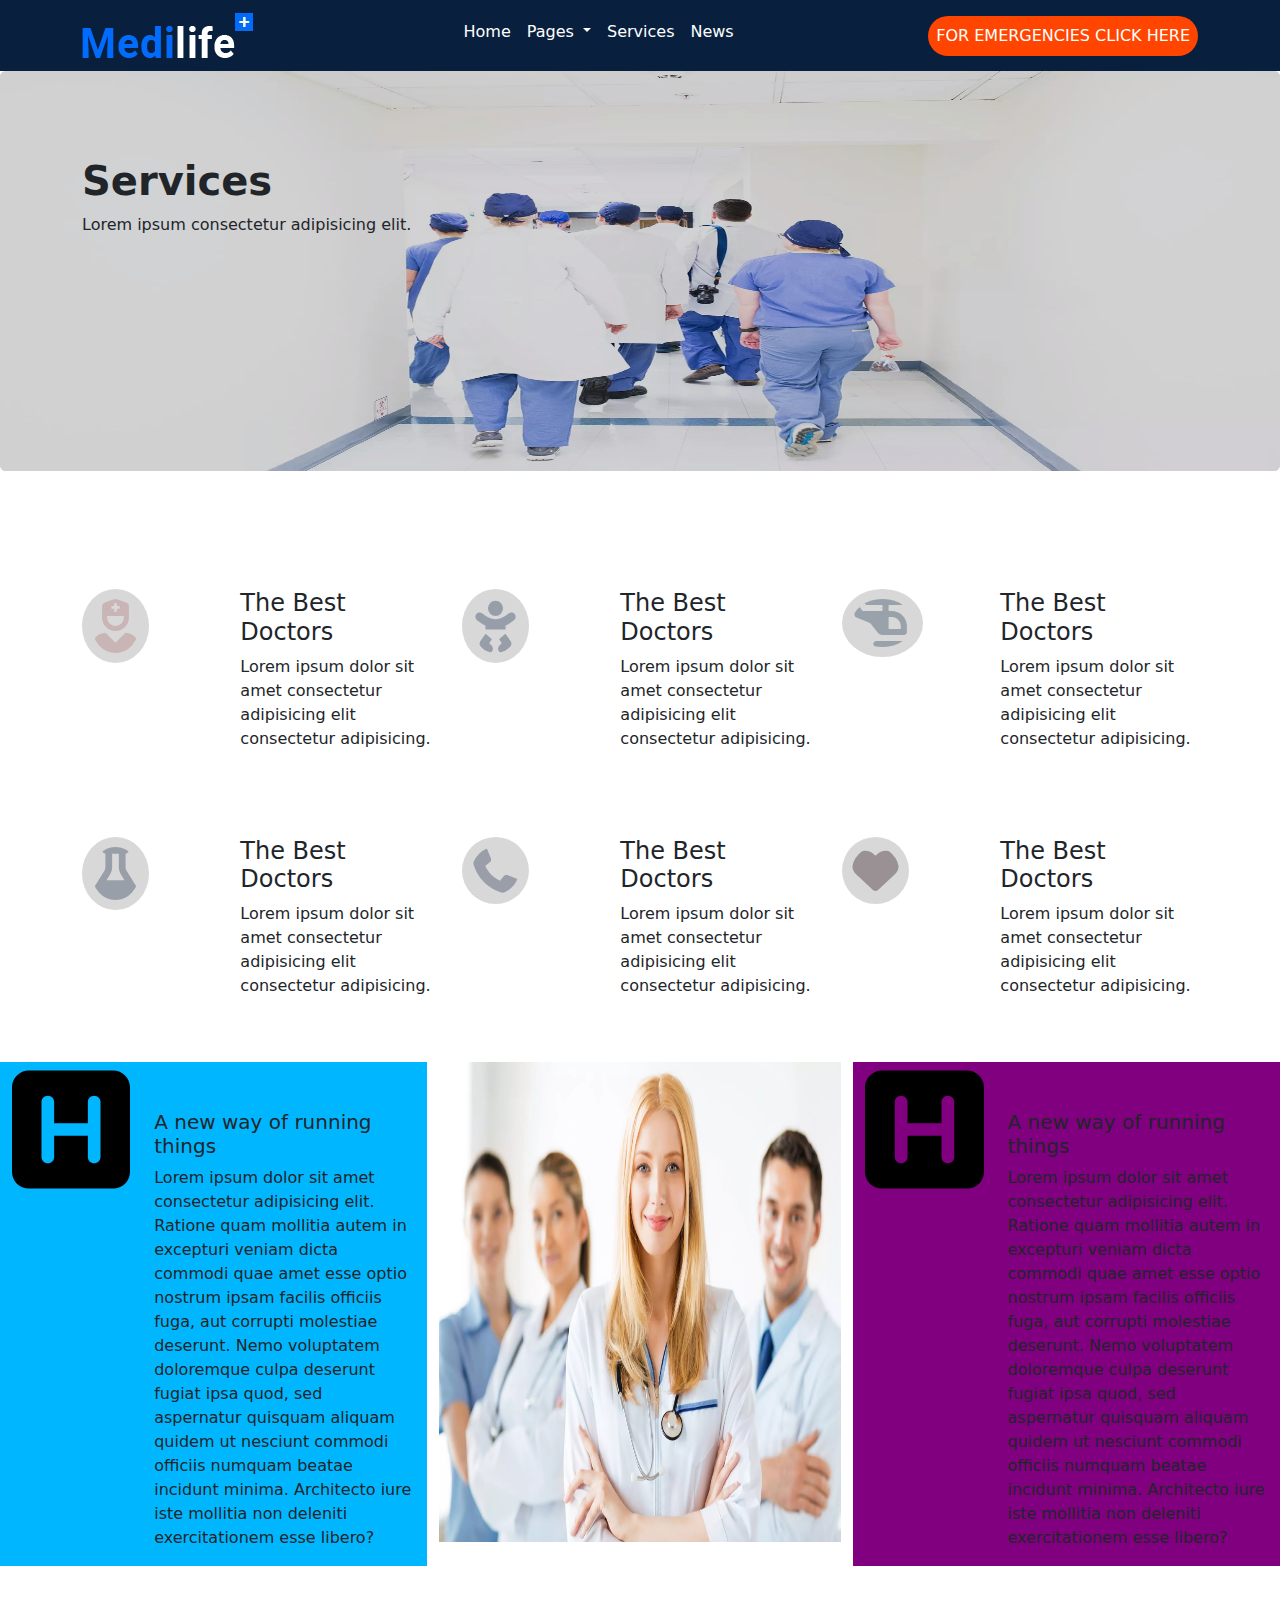
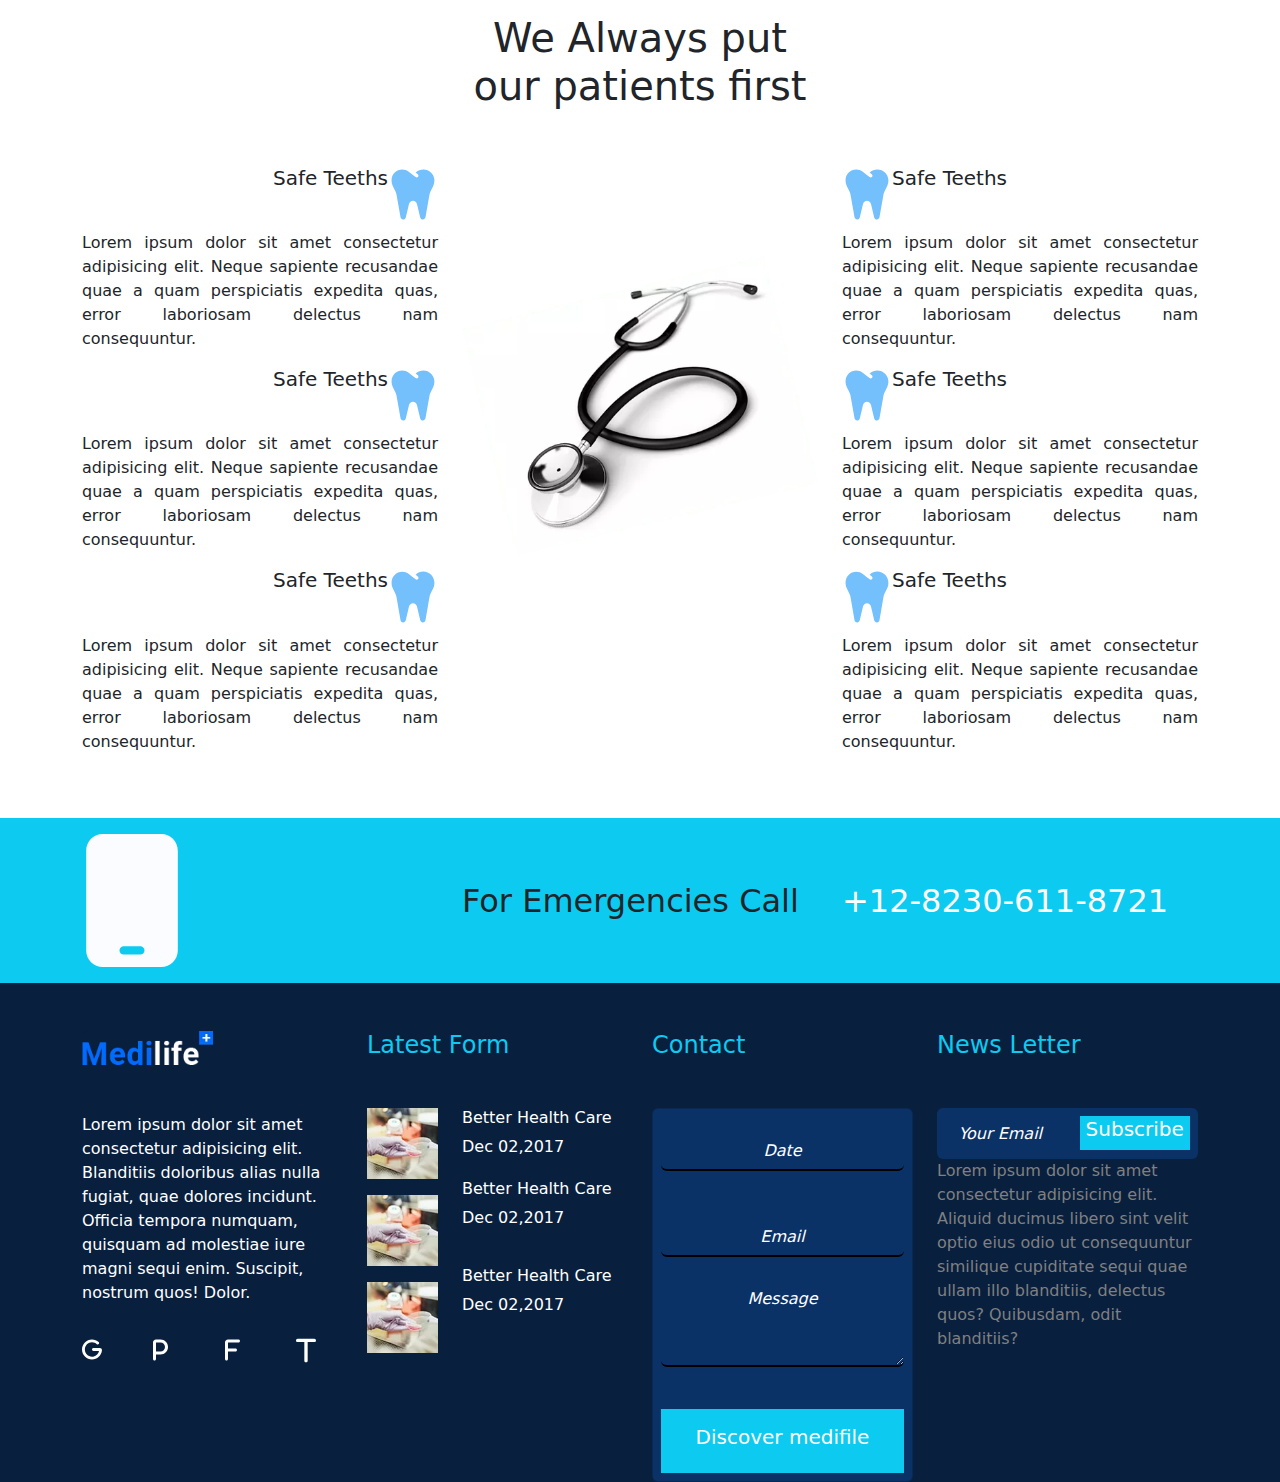
<file: icon.html>
<!DOCTYPE html>
<html lang="en">
<head>
    <meta charset="UTF-8">
    <meta name="viewport" content="width=device-width, initial-scale=1.0">
    <title>Icon</title>
    <link rel="stylesheet" href="style.css">
    <link rel="stylesheet" href="https://cdnjs.cloudflare.com/ajax/libs/font-awesome/6.6.0/css/all.min.css" integrity="sha512-Kc323vGBEqzTmouAECnVceyQqyqdsSiqLQISBL29aUW4U/M7pSPA/gEUZQqv1cwx4OnYxTxve5UMg5GT6L4JJg==" crossorigin="anonymous" referrerpolicy="no-referrer" />
    <link href="https://cdn.jsdelivr.net/npm/bootstrap@5.3.3/dist/css/bootstrap.min.css" rel="stylesheet" integrity="sha384-QWTKZyjpPEjISv5WaRU9OFeRpok6YctnYmDr5pNlyT2bRjXh0JMhjY6hW+ALEwIH" crossorigin="anonymous">
</head>
<body>
  <header class="top-header sticky-top">
    <nav class="navbar navbar-expand-lg nav">
        <div class="container">
          <a class="navbar-brand" href="#"><img src="img/logo.webp" alt=""></a>
          <button class="navbar-toggler" type="button" data-bs-toggle="collapse" data-bs-target="#navbarSupportedContent" aria-controls="navbarSupportedContent" aria-expanded="false" aria-label="Toggle navigation">
            <span class="navbar-toggler-icon"></span>
          </button>
          <div class="collapse navbar-collapse" id="navbarSupportedContent">
            <ul class="navbar-nav ms-auto me-auto mb-2 d-flex justify-content-evenly">
              <li class="nav-item">
                <a class="nav-link text-white" aria-current="page" href="
				index.html">Home</a>
              </li>
              <li class="nav-item dropdown">
                <a class="nav-link dropdown-toggle text-white" href="#" role="button" data-bs-toggle="dropdown" aria-expanded="false">
                  Pages
                </a>
                <ul class="dropdown-menu">
                  <li><a class="dropdown-item" href="icon.html">Services</a></li>
                  <li><a class="dropdown-item" href="news.html">News</a></li>
                </ul>
              </li>
              <li class="nav-item">
                <a class="nav-link text-white" href="icon.html">Services</a>
              </li>
              <li class="nav-item">
                <a class="nav-link text-white" href="news.html">News</a>
              </li>
            </ul>
            <form class="d-flex" role="search">
              <button class=" p-2 b-t-n" style="border: 0px; border-radius: 60px;" >FOR EMERGENCIES CLICK HERE</button>
            </form>
          </div>
        </div>
      </nav>
</header>
    <section class="section-1">
        <div class="card text-bg-dark" style="border: 0px;">
            <img src="img/breadcumb1.jpg.webp" class="card-img" height="400px" style="opacity: 0.8;">
            <div class="card-img-overlay">
                <div class="container">
             <div class="row">
                <div class="col-xl-6">
              <h5 class="fs-1 card-title text-dark" style="font-weight: bolder; margin-top: 70px;">Services</h5>
                <p class="text-centre text-dark" style="font-weight: lighter;">Lorem ipsum consectetur adipisicing elit.</p>
            </div> 
              </div>
            </div>
          </div>
    </section>
    <section class="section-2 mt-5">
        <div class="container">
          <div class="row">
            <div class="col-xl-4 col-lg-4 col-md-6 col-sm-12 col-12  card" style="margin-top: 70px; border: 0px;">
                <div class="row">
                    <div class="col-xl-5">
                        <img src="img/user-nurse-solid.svg" width="50%" style="padding: 10px; border-radius: 300%; background-color:rgba(128, 128, 128, 0.305);">
                    </div>
                    <div class="col-xl-7">
                            <h5 class="fs-4">The Best Doctors</h5>
                            <p>Lorem ipsum dolor sit amet consectetur adipisicing elit consectetur adipisicing.</p>
                    </div>
                </div>
            </div>
            <div class="col-xl-4 col-lg-4 col-md-6 col-sm-12 col-12 card" style="margin-top: 70px; border: 0px;">
                <div class="row">
                    <div class="col-xl-5">
                        <img src="img/baby-solid.svg" width="50%" style="padding: 10px; border-radius: 300%; background-color:rgba(128, 128, 128, 0.305);">
                    </div>
                    <div class="col-xl-7">
                            <h5 class="fs-4">The Best Doctors</h5>
                            <p>Lorem ipsum dolor sit amet consectetur adipisicing elit consectetur adipisicing.</p>
                    </div>
                </div>
            </div>
            <div class="col-xl-4 col-lg-4 col-md-6 col-sm-12 col-12 card" style="margin-top: 70px; border: 0px;">
                <div class="row">
                    <div class="col-xl-5">
                        <img src="img/helicopter-solid.svg" width="60%" style=" padding: 10px; border-radius: 100%; background-color:rgba(128, 128, 128, 0.305);">
                    </div>
                    <div class="col-xl-7">
                            <h5 class="fs-4">The Best Doctors</h5>
                            <p>Lorem ipsum dolor sit amet consectetur adipisicing elit consectetur adipisicing.</p>
                    </div>
                </div>
            </div>
            <div class="col-xl-4 col-lg-4 col-md-6 col-sm-12 col-12 card" style="margin-top: 70px; border: 0px;">
                <div class="row">
                    <div class="col-xl-5">
                        <img src="img/111.svg" width="50%" style=" padding: 10px; border-radius: 300%; background-color:rgba(128, 128, 128, 0.305);">
                    </div>
                    <div class="col-xl-7">
                            <h5 class="fs-4">The Best Doctors</h5>
                            <p>Lorem ipsum dolor sit amet consectetur adipisicing elit consectetur adipisicing.</p>
                    </div>
                </div>
            </div>
            <div class="col-xl-4 col-lg-4 col-md-6 col-sm-12 col-12 card" style="margin-top: 70px; border: 0px;">
                <div class="row">
                    <div class="col-xl-5">
                        <img src="img/phone-solid.svg" width="50%" style="padding: 10px; border-radius: 300%; background-color:rgba(128, 128, 128, 0.305);">
                    </div>
                    <div class="col-xl-7">
                            <h5 class="fs-4">The Best Doctors</h5>
                            <p>Lorem ipsum dolor sit amet consectetur adipisicing elit consectetur adipisicing.</p>
                    </div>
                </div>
            </div>
            <div class="col-xl-4 col-lg-4 col-md-6 col-sm-12 col-12 card" style="margin-top: 70px; border: 0px;">
                <div class="row">
                    <div class="col-xl-5">
                        <img src="img/heart-solid.svg" width="50%" style="padding: 10px; border-radius: 300%; background-color:rgba(128, 128, 128, 0.305);">
                    </div>
                    <div class="col-xl-7">
                            <h5 class="fs-4">The Best Doctors</h5>
                            <p>Lorem ipsum dolor sit amet consectetur adipisicing elit consectetur adipisicing.</p>
                    </div>
                </div>
            </div>
          </div>
        </div>
    </section>
    <section class="sec-4 mt-5">
        <div class="container-fluid">
          <div class="row">
          <div class="col-xl-4" style="background-color: rgb(0, 183, 255);">
            <div class="row">
              <div class="col-xl-4 col-lg-6"><img src="img/square-h-solid.svg"></div>
              <div class="col-xl-8 col-lg-6 mt-5">
                <h5>A new way of running things</h5>
                <p>Lorem ipsum dolor sit amet consectetur adipisicing elit. Ratione quam mollitia autem in excepturi veniam dicta commodi quae amet esse optio nostrum ipsam facilis officiis fuga, aut corrupti molestiae deserunt.
                Nemo voluptatem doloremque culpa deserunt fugiat ipsa quod, sed aspernatur quisquam aliquam quidem ut nesciunt commodi officiis numquam beatae incidunt minima. Architecto iure iste mollitia non deleniti exercitationem esse libero?</p>
              </div>
            </div>
          </div>
            <div class="col-xl-4">
              <div class="row">
               <img src="img/breadcumb3.jpg.webp" height="480px" style="opacity: 1.5;" width="100%">
              </div>
            </div>
            <div class="col-xl-4" style="background-color: purple;">
              <div class="row">
                  <div class="col-xl-4 col-lg-6"><img src="img/square-h-solid.svg"></div>
                  <div class="col-xl-8 col-lg-6 mt-5">
                    <h5>A new way of running things</h5>
                    <p>Lorem ipsum dolor sit amet consectetur adipisicing elit. Ratione quam mollitia autem in excepturi veniam dicta commodi quae amet esse optio nostrum ipsam facilis officiis fuga, aut corrupti molestiae deserunt.
                    Nemo voluptatem doloremque culpa deserunt fugiat ipsa quod, sed aspernatur quisquam aliquam quidem ut nesciunt commodi officiis numquam beatae incidunt minima. Architecto iure iste mollitia non deleniti exercitationem esse libero?</p>
              </div>
            </div>
          </div>
    </div>
    </section>
    <section class="sec-5 mt-5">
      <div class="container">
        <div class="row">
          <div class="col-xl-12">
            <h5 class="fs-1" style="text-align: center;">We Always put <br>our patients first</h5>
          </div>
        </div>
        <div class="row mt-5">
          <div class="col-xl-4">
            <h5 style="display: flex; flex-direction: row-reverse;"><img src="img/tooth-solid.svg"width="50px">Safe Teeths </h5>
            <p style="text-align: justify;">Lorem ipsum dolor sit amet consectetur adipisicing elit. Neque sapiente recusandae quae a quam perspiciatis expedita quas, error laboriosam delectus nam consequuntur.</p>
            <h5 style="display: flex; flex-direction: row-reverse;"><img src="img/tooth-solid.svg"width="50px">Safe Teeths </h5>
            <p style="text-align: justify;">Lorem ipsum dolor sit amet consectetur adipisicing elit. Neque sapiente recusandae quae a quam perspiciatis expedita quas, error laboriosam delectus nam consequuntur.</p>
            <h5 style="display: flex; flex-direction: row-reverse;"><img src="img/tooth-solid.svg"width="50px">Safe Teeths </h5>
            <p style="text-align: justify;">Lorem ipsum dolor sit amet consectetur adipisicing elit. Neque sapiente recusandae quae a quam perspiciatis expedita quas, error laboriosam delectus nam consequuntur.</p>
          </div>
          <div class="col-xl-4"><img src="img/benefits.webp" style="margin-top: 90px;" width="100%"></div>
          <div class="col-xl-4">
            <h5 style="display: flex; flex-direction: row;"><img src="img/tooth-solid.svg"width="50px">Safe Teeths </h5>
            <p style="text-align: justify;">Lorem ipsum dolor sit amet consectetur adipisicing elit. Neque sapiente recusandae quae a quam perspiciatis expedita quas, error laboriosam delectus nam consequuntur.</p>
            <h5 style="display: flex; flex-direction: row;"><img src="img/tooth-solid.svg"width="50px">Safe Teeths </h5>
            <p style="text-align: justify;">Lorem ipsum dolor sit amet consectetur adipisicing elit. Neque sapiente recusandae quae a quam perspiciatis expedita quas, error laboriosam delectus nam consequuntur.</p>
            <h5 style="display: flex; flex-direction: row;"><img src="img/tooth-solid.svg"width="50px">Safe Teeths </h5>
            <p style="text-align: justify;">Lorem ipsum dolor sit amet consectetur adipisicing elit. Neque sapiente recusandae quae a quam perspiciatis expedita quas, error laboriosam delectus nam consequuntur.</p>            
          </div>
        </div>
      </div>
    </section>
    <section class="sec-6 mt-5 bg-info p-3">
      <div class="container">
        <div class="row">
          <div class="col-xl-4">
            <img src="img/mobile-solid.svg" style="width: 100px;">
          </div>
          <div class="col-xl-4 mt-5">
            <h2>For Emergencies Call</h2>
          </div>
          <div class="col-xl-4">
            <h2 class="text-white mt-5">+12-8230-611-8721</h2>
          </div>
        </div>
      </div>
    </section>
    <footer class="nav">
      <div class="container">
       <div class="row">
         <div class="col-xl-3 col-lg-12 col-md-12 col-sm-12 mt-5">
           <div class="card" style="border: 0px; background-color: #081f3e;">
             <img src="img/logo.webp" width="50%">
             <p class="text-white mt-5">Lorem ipsum dolor sit amet consectetur adipisicing elit. Blanditiis doloribus alias nulla fugiat, quae dolores incidunt. Officia tempora numquam, quisquam ad molestiae iure magni sequi enim. Suscipit, nostrum quos! Dolor.</p>
             <div class="row mt-3">
               <div class="col-3">
             <img src="img/g-solid.svg" width="20px">
           </div>
           <div class="col-3">
             <img src="img/p-solid.svg" width="15px">
           </div>
           <div class="col-3">
             <img src="img/f-solid.svg" width="15px">
           </div>
           <div class="col-3">
             <img src="img/t-solid.svg" width="20px">
           </div>
         </div>
            </div>
         </div>
         <div class="col-xl-3 col-lg-4 col-md-6 col-sm-12 mt-5">
           <div class="card" style="border: 0px; background-color: #081f3e;">
             <div class="row">
               <div class="col-12">
                 <h4 class="text-info mb-5">Latest Form</h4>
               </div>
               <div class="col-xl-4 col-lg-2 col-md-2 col-sm-2 col-2">
                 <img src="img/ln1.webp" width="100%">
               </div>
               <div class="col-xl-8 col-lg-10 col-md-10 col-sm-10 col-10">
                 <h6 class="text-white">Better Health Care</h6>
                 <p class="text-white">Dec 02,2017</p>
               </div>
               <div class="col-xl-4 col-xl-4 col-lg-2 col-md-2 col-sm-2 col-2 mt-3">
                 <img src="img/ln1.webp" width="100%">
               </div>
               <div class="col-xl-8 col-lg-10 col-md-10 col-sm-10 col-10">
                 <h6 class="text-white">Better Health Care</h6>
                 <p class="text-white">Dec 02,2017</p>
               </div>
               <div class="col-xl-4 col-xl-4 col-lg-2 col-md-2 col-sm-2 col-2 mt-3">
                 <img src="img/ln1.webp" width="100%">
               </div>
               <div class="col-xl-8 col-lg-10 col-md-10 col-sm-10 col-10">
                 <h6 class="text-white">Better Health Care</h6>
                 <p class="text-white">Dec 02,2017</p>
               </div>
             </div>
           </div>
         </div>
         <div class="col-xl-3 col-lg-4 col-md-6 col-sm-12 mt-5">
           <div class="col-12">
             <h4 class="text-info mb-5">Contact</h4>
           </div>
           <div class="card p-2" style="background-color:#0b3266;">
             <input type="text" required class="form-control ms-input mt-3" placeholder="Date" style="background-color: transparent;color: #fff; border: 0px; border-bottom: 2px solid black;" aria-label="Username" >
             <input type="email" required class="form-control ms-input mt-5" placeholder="Email" style="background-color: transparent;color: #fff; border: 0px; border-bottom: 2px solid black;" aria-label="Username" >
             <textarea class="form-control mt-4" required cols="30" rows="3 " style="background-color: transparent;color: #fff; border: 0px; border-bottom: 2px solid black;" aria-label="With textarea" placeholder="Message"></textarea>
             <button class="bg-info p-3" style="margin-top: 42px; border: 0px; color: #fff;"><h5>Discover medifile</h5></button>
           </div>
         </div>
         <div class="col-xl-3 col-lg-12 col-md-6 col-sm-12 mt-5">
           <div class="col-xl-12">
             <h4 class="text-info">News Letter</h4>
             <div class="card p-2 mt-5" style="border: 0px; background-color:#0b3266;">
              <div class="row">
               <div class="col-xl-6">
                <input type="text" placeholder="Your Email" style="border: 0px; color: #fff; width: 100%; height: 35px; background-color: transparent;">
                </div>
              <div class="col-xl-6">
              <button class="bg-info" style="width: 100%; border: 0px; color: #fff;"><h5>Subscribe</h5></button>
             </div>
             </div>
             </div>
             <p style="color: gray;">Lorem ipsum dolor sit amet consectetur adipisicing elit. Aliquid ducimus libero sint velit optio eius odio ut consequuntur similique cupiditate sequi quae ullam illo blanditiis, delectus quos? Quibusdam, odit blanditiis?</p>
           </div>
           
         </div>
       </div>
      </div>
</footer>
<script src="https://cdn.jsdelivr.net/npm/bootstrap@5.3.3/dist/js/bootstrap.bundle.min.js" integrity="sha384-YvpcrYf0tY3lHB60NNkmXc5s9fDVZLESaAA55NDzOxhy9GkcIdslK1eN7N6jIeHz" crossorigin="anonymous"></script>
</body>
</html>
</file>
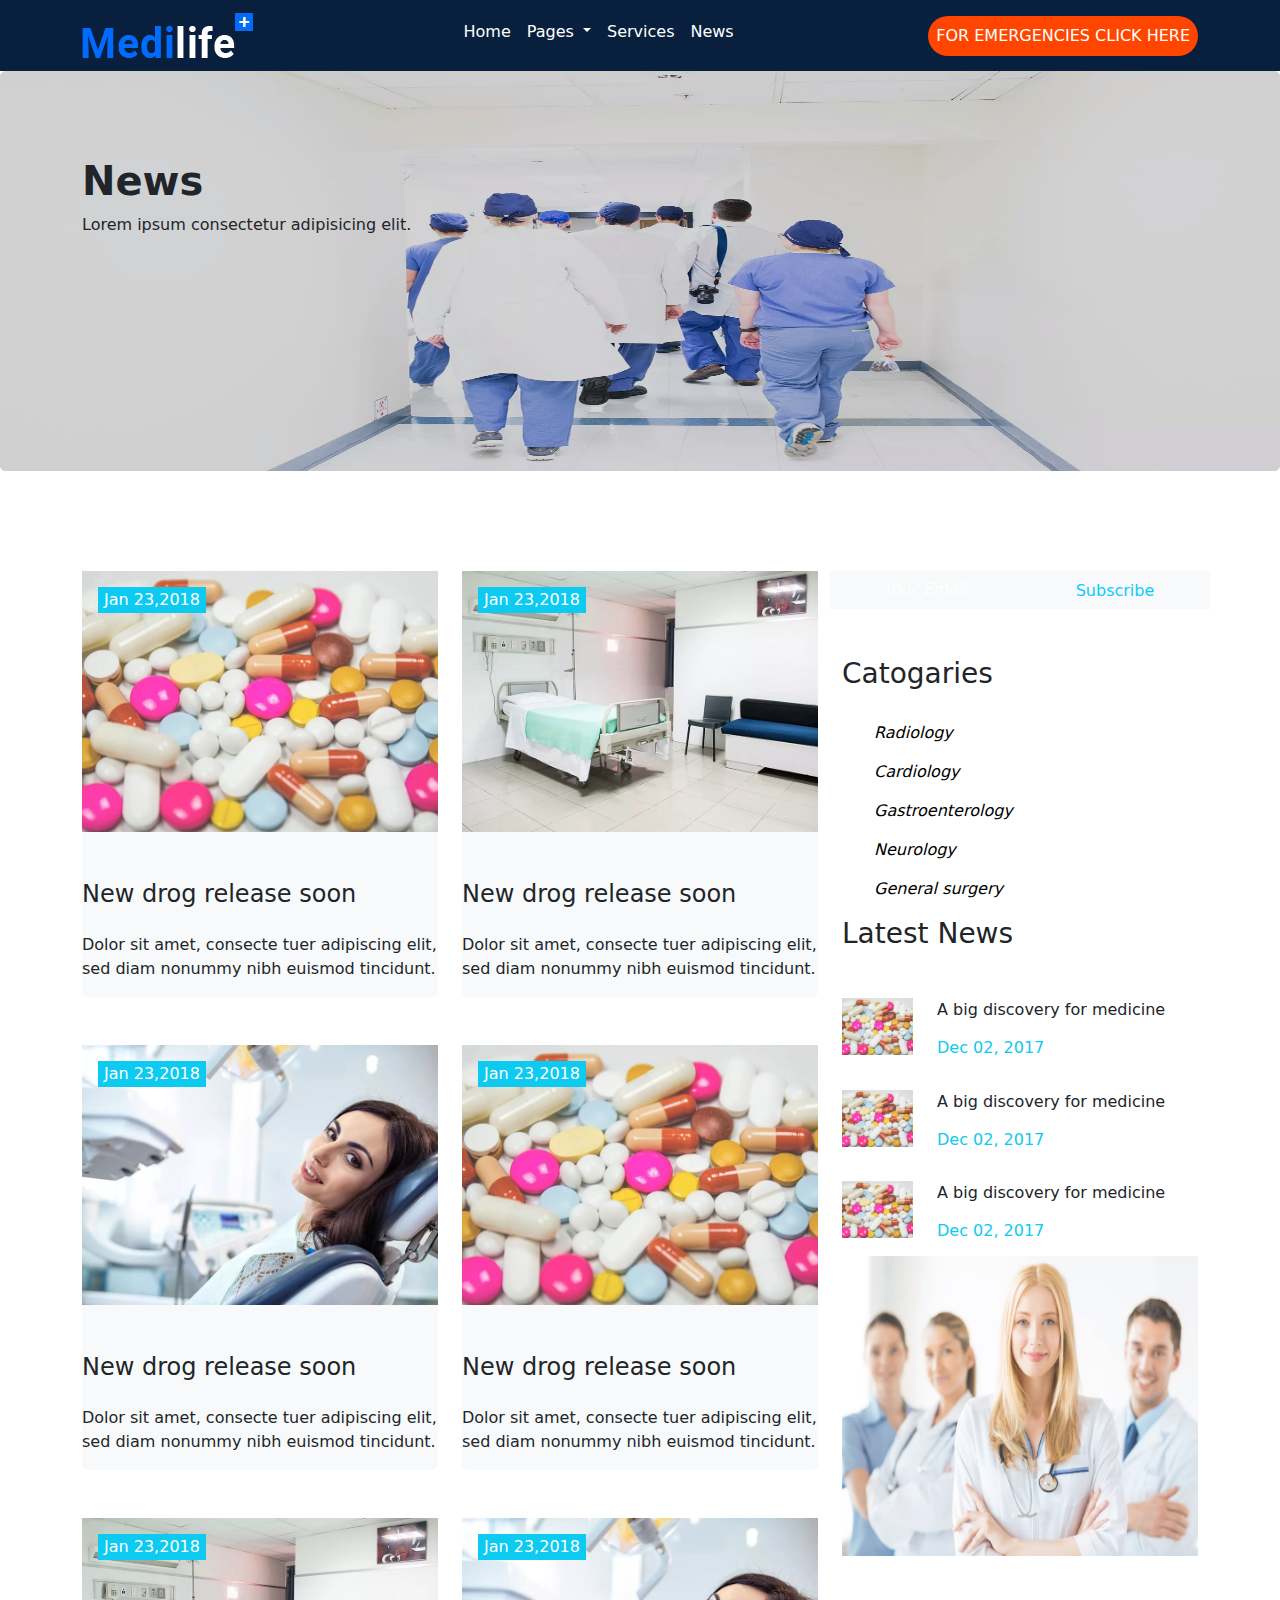
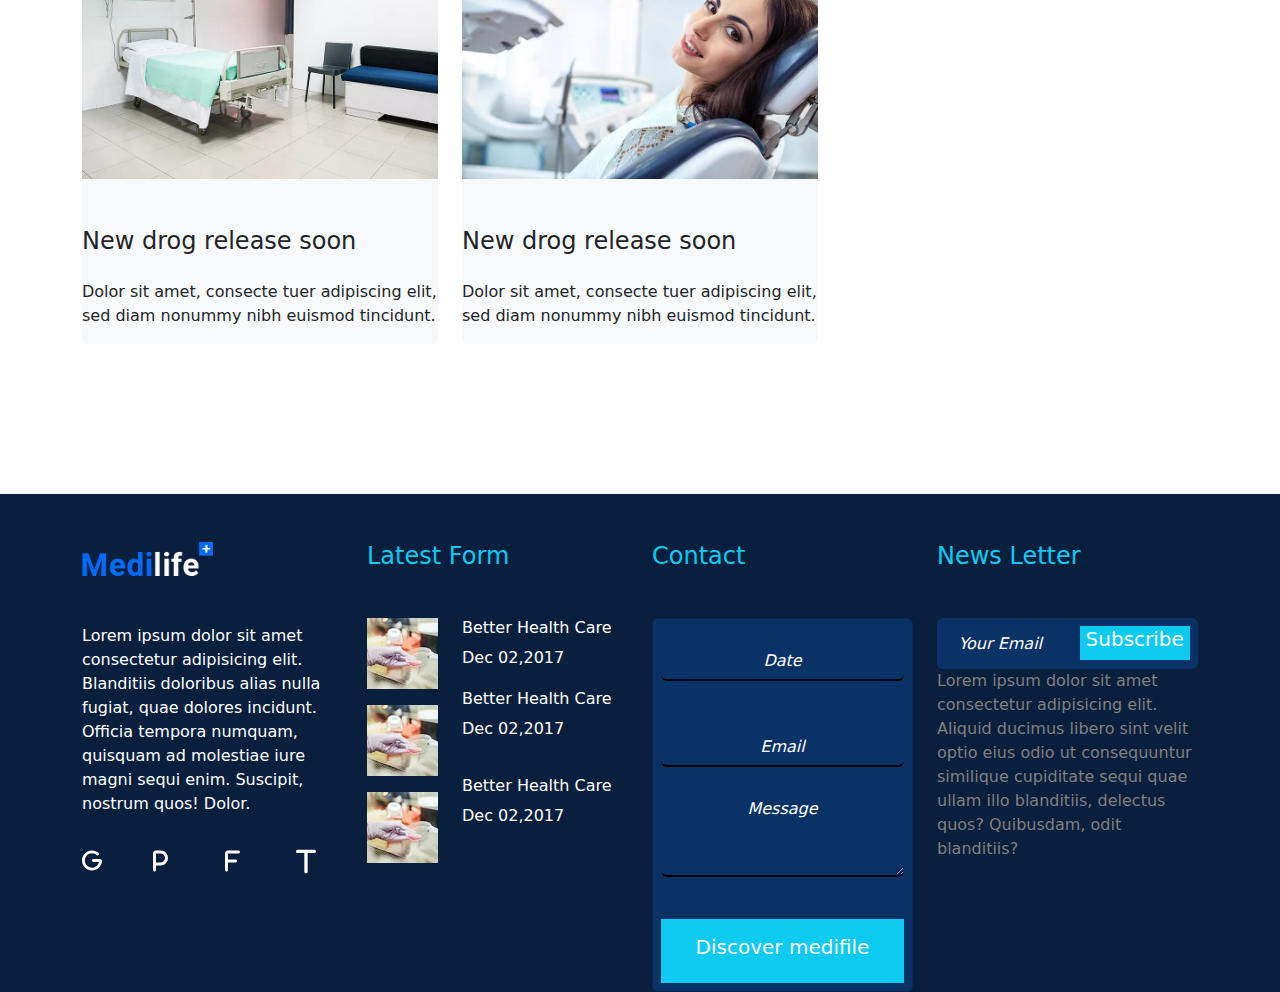
<file: news.html>
<!DOCTYPE html>
<html lang="en">
<head>
    <meta charset="UTF-8">
    <meta name="viewport" content="width=device-width, initial-scale=1.0">
    <title>News</title>
    <link rel="stylesheet" href="style.css">
    <link href="https://cdn.jsdelivr.net/npm/bootstrap@5.3.3/dist/css/bootstrap.min.css" rel="stylesheet" integrity="sha384-QWTKZyjpPEjISv5WaRU9OFeRpok6YctnYmDr5pNlyT2bRjXh0JMhjY6hW+ALEwIH" crossorigin="anonymous">
</head>
<body>
  <header class="top-header sticky-top">
    <nav class="navbar navbar-expand-lg nav">
        <div class="container">
          <a class="navbar-brand" href="#"><img src="img/logo.webp" alt=""></a>
          <button class="navbar-toggler" type="button" data-bs-toggle="collapse" data-bs-target="#navbarSupportedContent" aria-controls="navbarSupportedContent" aria-expanded="false" aria-label="Toggle navigation">
            <span class="navbar-toggler-icon"></span>
          </button>
          <div class="collapse navbar-collapse" id="navbarSupportedContent">
            <ul class="navbar-nav ms-auto me-auto mb-2 d-flex justify-content-evenly">
              <li class="nav-item">
                <a class="nav-link text-white" aria-current="page" href="index.html">Home</a>
              </li>
              <li class="nav-item dropdown">
                <a class="nav-link dropdown-toggle text-white" href="#" role="button" data-bs-toggle="dropdown" aria-expanded="false">
                  Pages
                </a>
                <ul class="dropdown-menu">
                  <li><a class="dropdown-item" href="icon.html">Services</a></li>
                  <li><a class="dropdown-item" href="news.html">News</a></li>
                </ul>
              </li>
              <li class="nav-item">
                <a class="nav-link text-white" href="icon.html">Services</a>
              </li>
              <li class="nav-item">
                <a class="nav-link text-white" href="news.html">News</a>
              </li>
            </ul>
            <form class="d-flex" role="search">
              <button class=" p-2 b-t-n" style="border: 0px; border-radius: 60px;" >FOR EMERGENCIES CLICK HERE</button>
            </form>
          </div>
        </div>
      </nav>
</header>
    <section class="section-1">
        <div class="card text-bg-dark" style="border: 0px;">
            <img src="img/breadcumb1.jpg.webp" class="card-img" height="400px" style="opacity: 0.8;">
            <div class="card-img-overlay">
                <div class="container">
             <div class="row">
                <div class="col-xl-6">
              <h5 class="fs-1 card-title text-dark" style="font-weight: bolder; margin-top: 70px;">News</h5>
                <p class="text-centre text-dark" style="font-weight: lighter;">Lorem ipsum consectetur adipisicing elit.</p>
            </div> 
              </div>
            </div>
          </div>
    </section>
    <section class="sec-2" style="margin-top: 100px;">
      <div class="container">
        <div class="row">
            <div class="col-xl-4">
                <div class="card bg-body-tertiary" style="border: 0px;">
                <div class="card text-bg-dark" style="border: 0px; position: relative;">
                  <img src="img/1.webp" style="width: 100%; ">
                  <div class="card-img-overlay">
                    <button class="text-white bg-info"  style="border: 0px;">Jan 23,2018</button>
                  </div>
                </div>
                <h4 class="mt-5">New drog release soon</h4>
                <p class="mt-3">Dolor sit amet, consecte tuer adipiscing elit, sed diam nonummy nibh euismod tincidunt.</p>
            </div>
            <div class="card bg-body-tertiary mt-5" style="border: 0px;">
                <div class="card text-bg-dark" style="border: 0px; position: relative;">
                  <img src="img/2.webp" style="width: 100%; ">
                  <div class="card-img-overlay">
                    <button class="text-white bg-info"  style="border: 0px;">Jan 23,2018</button>
                  </div>
                </div>
                <h4 class="mt-5">New drog release soon</h4>
                <p class="mt-3">Dolor sit amet, consecte tuer adipiscing elit, sed diam nonummy nibh euismod tincidunt.</p>
            </div>
            <div class="card bg-body-tertiary mt-5" style="border: 0px;">
                <div class="card text-bg-dark" style="border: 0px; position: relative;">
                  <img src="img/3.webp" style="width: 100%; ">
                  <div class="card-img-overlay">
                    <button class="text-white bg-info"  style="border: 0px;">Jan 23,2018</button>
                  </div>
                </div>
                <h4 class="mt-5">New drog release soon</h4>
                <p class="mt-3">Dolor sit amet, consecte tuer adipiscing elit, sed diam nonummy nibh euismod tincidunt.</p>
            </div>
              </div>
              <div class="col-xl-4">
                <div class="card bg-body-tertiary" style="border: 0px;">
                    <div class="card text-bg-dark" style="border: 0px; position: relative;">
                      <img src="img/3.webp" style="width: 100%; ">
                      <div class="card-img-overlay">
                        <button class="text-white bg-info"  style="border: 0px;">Jan 23,2018</button>
                      </div>
                    </div>
                    <h4 class="mt-5">New drog release soon</h4>
                    <p class="mt-3">Dolor sit amet, consecte tuer adipiscing elit, sed diam nonummy nibh euismod tincidunt.</p>
                </div>
                <div class="card bg-body-tertiary mt-5" style="border: 0px;">
                    <div class="card text-bg-dark" style="border: 0px; position: relative;">
                      <img src="img/1.webp" style="width: 100%; ">
                      <div class="card-img-overlay">
                        <button class="text-white bg-info"  style="border: 0px;">Jan 23,2018</button>
                      </div>
                    </div>
                    <h4 class="mt-5">New drog release soon</h4>
                    <p class="mt-3">Dolor sit amet, consecte tuer adipiscing elit, sed diam nonummy nibh euismod tincidunt.</p>
                </div>
                <div class="card bg-body-tertiary mt-5" style="border: 0px;">
                    <div class="card text-bg-dark" style="border: 0px; position: relative;">
                      <img src="img/2.webp" style="width: 100%; ">
                      <div class="card-img-overlay">
                        <button class="text-white bg-info"  style="border: 0px;">Jan 23,2018</button>
                      </div>
                    </div>
                    <h4 class="mt-5">New drog release soon</h4>
                    <p class="mt-3">Dolor sit amet, consecte tuer adipiscing elit, sed diam nonummy nibh euismod tincidunt.</p>
                </div>
              </div>
              <div class="col-xl-4">
                <div class="row bg-body-tertiary">
                    <div class="col-xl-6">
                     <input class="bg-transparent" type="text" placeholder="Your Email" style="border: 0px; width: 100%; height: 35px;">
                     </div>
                   <div class="col-xl-6">
                   <button class="bg-transparent" style="width: 100%; color: rgb(12, 204, 253); padding-top: 10px; border: 0px;"><h6>Subscribe</h6></button>
                  </div>
                  </div>
                  <h3 class="mt-5">Catogaries</h3>
                  <ul class="ul-li">
                    <li><a href="">Radiology</a></li>
                    <li><a href="">Cardiology</a></li>
                    <li><a href="">Gastroenterology</a></li>
                    <li><a href="">Neurology</a></li>
                    <li><a href="">General surgery</a></li>
                  </ul>
                  <h3>Latest News</h3>
                  <div class="row mt-5">
                    <div class="col-xl-3">
                      <img src="img/1.webp" style="width: 100%; height: 57px;">
                    </div>
                    <div class="col-8">
                      <p>A big discovery for medicine<br><Span><h6 class="text-info">Dec 02, 2017</h6></Span></p>
                    </div>
                  </div>
                  <div class="row mt-3">
                    <div class="col-xl-3">
                      <img src="img/1.webp" style="width: 100%; height: 57px;">
                    </div>
                    <div class="col-8">
                      <p>A big discovery for medicine<br><Span><h6 class="text-info">Dec 02, 2017</h6></Span></p>
                    </div>
                  </div>
                  <div class="row mt-3">
                    <div class="col-xl-3">
                      <img src="img/1.webp" style="width: 100%; height: 57px;">
                    </div>
                    <div class="col-8">
                      <p>A big discovery for medicine<br><Span><h6 class="text-info">Dec 02, 2017</h6></Span></p>
                    </div>
                  </div>
                  <div class="col-xl-12">
                  <img src="img/breadcumb3.jpg.webp" height="300" width="100%" style="opacity: 0.8;">
                </div>
              </div>
        </div>
      </div>
    </section>
    <footer class="nav" style="margin-top: 150px;">
      <div class="container">
       <div class="row">
         <div class="col-xl-3 col-lg-12 col-md-12 col-sm-12 mt-5">
           <div class="card" style="border: 0px; background-color: #081f3e;">
             <img src="img/logo.webp" width="50%">
             <p class="text-white mt-5">Lorem ipsum dolor sit amet consectetur adipisicing elit. Blanditiis doloribus alias nulla fugiat, quae dolores incidunt. Officia tempora numquam, quisquam ad molestiae iure magni sequi enim. Suscipit, nostrum quos! Dolor.</p>
             <div class="row mt-3">
               <div class="col-3">
             <img src="img/g-solid.svg" width="20px">
           </div>
           <div class="col-3">
             <img src="img/p-solid.svg" width="15px">
           </div>
           <div class="col-3">
             <img src="img/f-solid.svg" width="15px">
           </div>
           <div class="col-3">
             <img src="img/t-solid.svg" width="20px">
           </div>
         </div>
            </div>
         </div>
         <div class="col-xl-3 col-lg-4 col-md-6 col-sm-12 mt-5">
           <div class="card" style="border: 0px; background-color: #081f3e;">
             <div class="row">
               <div class="col-12">
                 <h4 class="text-info mb-5">Latest Form</h4>
               </div>
               <div class="col-xl-4 col-lg-2 col-md-2 col-sm-2 col-2">
                 <img src="img/ln1.webp" width="100%">
               </div>
               <div class="col-xl-8 col-lg-10 col-md-10 col-sm-10 col-10">
                 <h6 class="text-white">Better Health Care</h6>
                 <p class="text-white">Dec 02,2017</p>
               </div>
               <div class="col-xl-4 col-xl-4 col-lg-2 col-md-2 col-sm-2 col-2 mt-3">
                 <img src="img/ln1.webp" width="100%">
               </div>
               <div class="col-xl-8 col-lg-10 col-md-10 col-sm-10 col-10">
                 <h6 class="text-white">Better Health Care</h6>
                 <p class="text-white">Dec 02,2017</p>
               </div>
               <div class="col-xl-4 col-xl-4 col-lg-2 col-md-2 col-sm-2 col-2 mt-3">
                 <img src="img/ln1.webp" width="100%">
               </div>
               <div class="col-xl-8 col-lg-10 col-md-10 col-sm-10 col-10">
                 <h6 class="text-white">Better Health Care</h6>
                 <p class="text-white">Dec 02,2017</p>
               </div>
             </div>
           </div>
         </div>
         <div class="col-xl-3 col-lg-4 col-md-6 col-sm-12 mt-5">
           <div class="col-12">
             <h4 class="text-info mb-5">Contact</h4>
           </div>
           <div class="card p-2" style="background-color:#0b3266;">
             <input type="text" required class="form-control ms-input mt-3" placeholder="Date" style="background-color: transparent;color: #fff; border: 0px; border-bottom: 2px solid black;" aria-label="Username" >
             <input type="email" required class="form-control ms-input mt-5" placeholder="Email" style="background-color: transparent;color: #fff; border: 0px; border-bottom: 2px solid black;" aria-label="Username" >
             <textarea class="form-control mt-4" required cols="30" rows="3 " style="background-color: transparent;color: #fff; border: 0px; border-bottom: 2px solid black;" aria-label="With textarea" placeholder="Message"></textarea>
             <button class="bg-info p-3" style="margin-top: 42px; border: 0px; color: #fff;"><h5>Discover medifile</h5></button>
           </div>
         </div>
         <div class="col-xl-3 col-lg-12 col-md-6 col-sm-12 mt-5">
           <div class="col-xl-12">
             <h4 class="text-info">News Letter</h4>
             <div class="card p-2 mt-5" style="border: 0px; background-color:#0b3266;">
              <div class="row">
               <div class="col-xl-6">
              <input type="text" placeholder="Your Email" style="border: 0px; color: #fff; width: 100%; height: 35px; background-color: transparent;">
              </div>
              <div class="col-xl-6">
              <button class="bg-info" style="width: 100%; border: 0px; color: #fff;"><h5>Subscribe</h5></button>
             </div>
             </div>
             </div>
             <p style="color: gray;">Lorem ipsum dolor sit amet consectetur adipisicing elit. Aliquid ducimus libero sint velit optio eius odio ut consequuntur similique cupiditate sequi quae ullam illo blanditiis, delectus quos? Quibusdam, odit blanditiis?</p>
           </div>
           
         </div>
       </div>
      </div>
</footer>
    <script src="https://cdn.jsdelivr.net/npm/bootstrap@5.3.3/dist/js/bootstrap.bundle.min.js" integrity="sha384-YvpcrYf0tY3lHB60NNkmXc5s9fDVZLESaAA55NDzOxhy9GkcIdslK1eN7N6jIeHz" crossorigin="anonymous"></script>    
</body>
</html>
</file>
<file: style.css>
::placeholder {
    color: white !important;
    text-align: center;
    font-style: italic;
    opacity: 1; /* Firefox */
  }
  
  ::-ms-input-placeholder { /* Edge 12-18 */
    color: white !important;
  }
.nav{
    background: #081f3e;
    color: #212529;
}
.b-t-n{
    background-color: orangered;
    color: white;
}

.b-t-n:hover{
    background-color: white;
    color: #000;
    transition: 0.50s;
}
.left-part{
    background: #0b3266;   
    width: 100%; 
}
.right-part{
    background-color: blue;
}
.sec-1-part-b{
    position: absolute;
    bottom: 50px;
}
.sec-2{
   margin-top: 20px;
}
.murch{
    display: flex;
    justify-content: space-evenly;
}
.g-item {
position: relative;
overflow: hidden;
margin-bottom: 15px;
}
.g-item img {
width: 100%;
height: 300px;
object-fit: cover;
object-position: center;
}
.g-item-bg {
background-color:rgba(0, 255, 255, 0.506);
position: absolute;
left: 0;
top: 0;
right: 0;
bottom: 0;
z-index: 1;
color: #fff;
display: flex;    
align-items: self-start;
justify-content: end;
flex-direction: column;
text-transform: uppercase;
transform: translateY(100%);
transition: 0.3s all ease-in-out;
}
.g-item:hover .g-item-bg {
transform: translateY(0);
}
.ul-li{
  list-style: none;
  font-style: oblique;
  margin-top: 30px;
}
.ul-li li{
  margin-top: 15px;
  cursor: pointer;
}
.ul-li li a{
  text-decoration: none;
  color: #000;
}
.ul-li li a:hover{
  color: rgb(0, 174, 255);
  transition: 0.20s;

}
</file>
